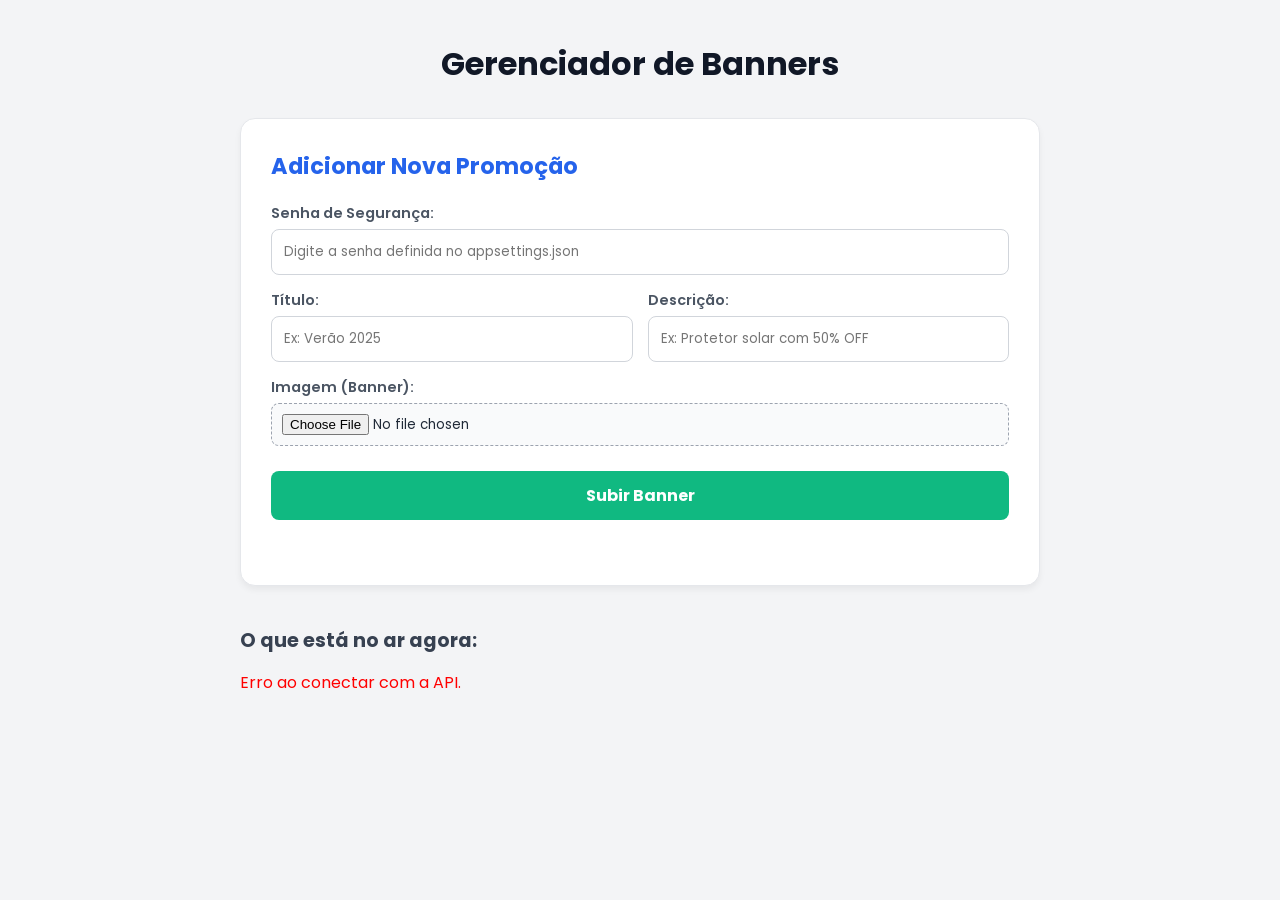
<file: back/FarmaciaAPI/wwwroot/admin.html>
<!DOCTYPE html>
<html lang="pt-BR">
<head>
    <meta charset="UTF-8">
    <meta name="viewport" content="width=device-width, initial-scale=1.0">
    <title>Painel do Designer - Gerenciar Banners</title>
    <link href="https://fonts.googleapis.com/css2?family=Poppins:wght@300;400;600;700&display=swap" rel="stylesheet">
    
    <link rel="stylesheet" href="./admin.css">
</head>
<body>

    <div class="container">
        <h1 class="page-title">Gerenciador de Banners</h1>

        <div class="card">
            <h2>Adicionar Nova Promoção</h2>
            
            <div class="form-group">
                <label>Senha de Segurança:</label>
                <input type="password" id="senhaAdmin" placeholder="Digite a senha definida no appsettings.json">
            </div>

            <div class="row">
                <div class="form-group flex-1">
                    <label>Título:</label>
                    <input type="text" id="titulo" placeholder="Ex: Verão 2025">
                </div>
                <div class="form-group flex-1">
                    <label>Descrição:</label>
                    <input type="text" id="descricao" placeholder="Ex: Protetor solar com 50% OFF">
                </div>
            </div>

            <div class="form-group">
                <label>Imagem (Banner):</label>
                <input type="file" id="imagemInput" accept="image/*">
            </div>

            <button class="btn-save" onclick="enviarBanner()">Subir Banner</button>
            <div id="msg"></div>
        </div>

        <h2 class="section-title">O que está no ar agora:</h2>
        
        <div class="banner-list" id="listaBanners">
            <p style="color: #666;">Carregando banners...</p>
        </div>
    </div>

    <script src="./admin.js"></script>
</body>
</html>
</file>
<file: back/FarmaciaAPI/wwwroot/admin.css>
/* ESTILO DE DASHBOARD */
* { margin: 0; padding: 0; box-sizing: border-box; font-family: 'Poppins', sans-serif; }

body { 
    background-color: #f3f4f6; 
    color: #1f2937; 
    padding: 40px 20px; 
}

.container { max-width: 800px; margin: 0 auto; }

.page-title { margin-bottom: 30px; text-align: center; color: #111827; }
.section-title { margin-bottom: 15px; margin-top: 40px; color: #374151; font-size: 1.2rem; }

/* CARD DE UPLOAD */
.card { 
    background: white; 
    padding: 30px; 
    border-radius: 15px; 
    box-shadow: 0 4px 6px rgba(0,0,0,0.05); 
    border: 1px solid #e5e7eb;
}

h2 { margin-bottom: 20px; color: #2563eb; font-size: 1.4rem; }

.form-group { margin-bottom: 15px; }
.row { display: flex; gap: 15px; }
.flex-1 { flex: 1; }

label { display: block; margin-bottom: 5px; font-weight: 600; font-size: 0.9rem; color: #4b5563; }

input[type="text"], input[type="password"] { 
    width: 100%; padding: 12px; border: 1px solid #d1d5db; border-radius: 8px; outline: none;
}
input[type="text"]:focus, input[type="password"]:focus { border-color: #2563eb; }

input[type="file"] { 
    width: 100%; padding: 10px; border: 1px dashed #9ca3af; border-radius: 8px; background: #f9fafb; 
}

button.btn-save { 
    background-color: #10b981; color: white; border: none; padding: 12px 25px; 
    border-radius: 8px; font-weight: bold; cursor: pointer; width: 100%; font-size: 1rem; margin-top: 10px;
    transition: background 0.2s;
}
button.btn-save:hover { background-color: #059669; }

#msg { margin-top: 15px; text-align: center; font-weight: 600; min-height: 20px; }

/* LISTA DE BANNERS (GRID) */
.banner-list { 
    display: grid; 
    grid-template-columns: repeat(auto-fill, minmax(220px, 1fr)); 
    gap: 20px; 
}

.banner-item { 
    background: white; border-radius: 10px; overflow: hidden; 
    box-shadow: 0 2px 4px rgba(0,0,0,0.1); position: relative; border: 1px solid #e5e7eb;
    display: flex; flex-direction: column;
}

.banner-item img { width: 100%; height: 130px; object-fit: cover; }

.banner-info { padding: 12px; flex: 1; }
.banner-info h4 { font-size: 0.95rem; margin-bottom: 4px; color: #111827; }
.banner-info p { font-size: 0.85rem; color: #6b7280; }

.btn-delete { 
    width: 100%; background: #ef4444; color: white; border: none; padding: 10px; 
    cursor: pointer; font-weight: 600; font-size: 0.85rem; transition: background 0.2s;
}
.btn-delete:hover { background: #dc2626; }
</file>
